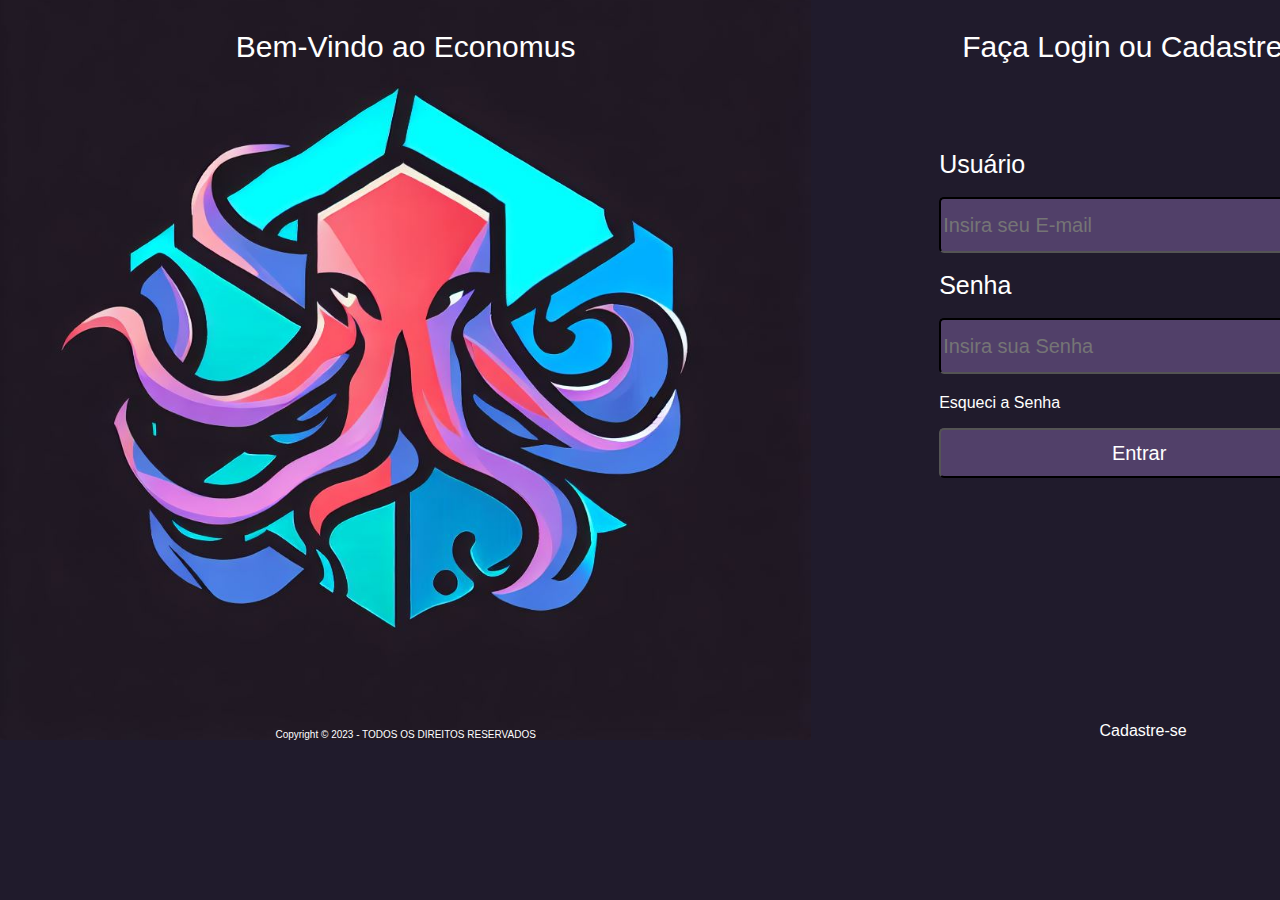
<file: codigo-fonte/index.html>
<!DOCTYPE html>
<html lang="pt-br">
    <head>
        <meta charset="utf-8">
        <title>Economus - Controle e Gerenciamento Financeiro Personalizado</title>
        <meta name="description" content="Economus - Seu parceiro para uma gestão financeira eficaz. Controle despesas, visualize tendências e tome decisões inteligentes para alcançar sua liberdade financeira."
        <meta name="author" content="Rodiney Branta">
        <link href="css/index.css" rel="stylesheet">
    </head>

    <body>
        <header>
            <nav class="header-nav">
                <div class="header-logo">
                    <a href="#" id="homeLink">
                        <img class="primary-logo" alt="header-logo" id="headerLogo"">
                    </a>
                </div>
                <div class="header-text">
                    <h1 class="primary-header" id="greetingPrimary"></h1>
                    <h2 class="secondary-header" id="greetingSecondary"></h2>
                </div>
                <div class="header-nav-list">
                    <ul class="nav-list">
                        <li class="usr-profile">
                            <a href="#" id="usr-profile">Meu Perfil</a>
                        </li>
                    </ul>
                </div>
            </nav>
        </header>

        <section class="balance-section">
            <div class="balance-values">
                <div class="balance-box">
                    <p>Saldo: <span id="profitValue">R$ value</span></p>
                </div>
                <div class="balance-box">
                    <p>Despesa: <span id="lossValue">R$ value</span></p>
                </div>
            </div>
        </section>

        <aside class="side-menu">
            <ul>
                <li><a href="#">Minhas Receitas</a></li>
                <li><a href="#">Minhas Despesas</a></li>
                <li><a href="#">Minhas Metas</a></li>
            </ul>
        </aside>

        <footer class="home-footer">
            <p>Copyright &COPY; 2023 Octopus - Todos os direitos reservados</span></p>
            <a href="#" id="homeLink">Home</a
        </footer>

        <script type="module" src="js/script.js"></script>
    </body>
</html>
</file>
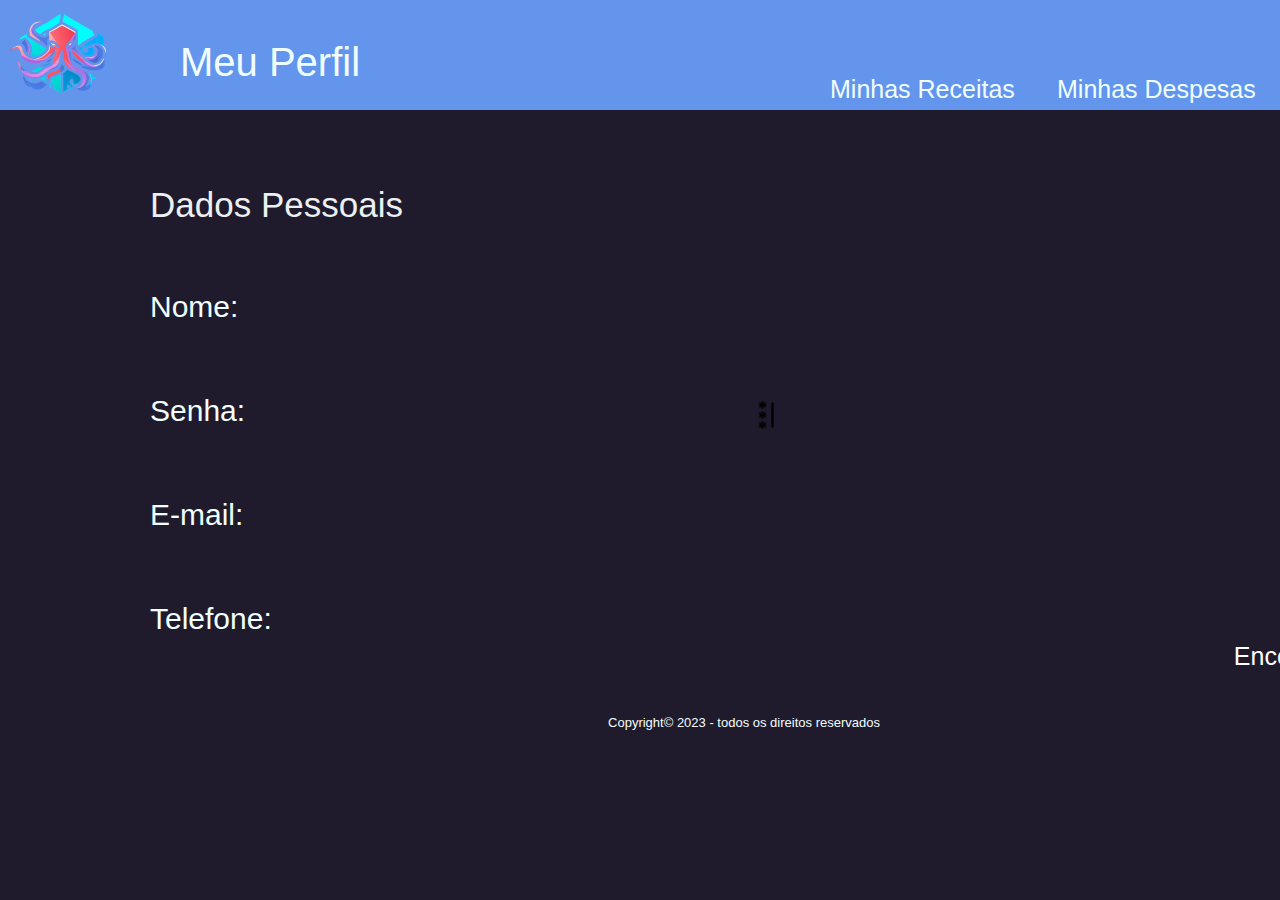
<file: codigo-fonte/user-profile.html>
<!DOCTYPE html>
<html lang="pt-br">
<head>
    <meta charset="UTF-8">
    <meta name="viewport" content="width=device-width, initial-scale=1.0">

    <link rel="stylesheet" href="user-profile.css">
    <script defer src="user-profile.js"></script>

    <link rel="shortcut icon" type="imagex/png" href="images/icone-da-pagina_resized.ico">
    <title>Meu Perfil - Economus</title>
</head>
<body>

    <div id="body">

        <section class="cabecalho">

            <a href="#" id="homepage"><img class="logo-cabecalho" src="images/logo-login.png"></a>

            <p class="text-meu-perfil">Meu Perfil</p>

            <a href="#" id="usr-profits-statement"><p class="text-minhas-receitas">Minhas Receitas</p></a>

            <a href="#" id="usr-loss-profits-statement"><p class="text-minhas-despesas">Minhas Despesas</p></a>

            <a href="#" id="usr-goals"><p class="text-minhas-metas">Minhas Metas</p></a>

        </section>

        <section class="area-principal">

            <p class="dados-pessoais">Dados Pessoais</p>
            <br><br>

            <div class="lista-dados">

                <p>Nome: </p>
                
                <p>Senha: </p>
                
                <p>E-mail: </p>
                
                <p>Telefone: </p>

            </div>

            <a href="javascript: abrirAlterarSenha();"><img class="imagem-password" src="images/password_FILL0_wght400_GRAD0_opsz24.png"></a>

            <a href="javascript: abrirEncerrar();"><p class="encerrar-sessao">Encerrar Sessão</p></a>

        </section>

        <section class="rodape">
            
            <footer><p>Copyright<span class="copyright">&#169;</span> 2023 - todos os direitos reservados</p></footer>
        
        </section>

    </div>

    <div id="pop-up-encerrar" class="pop-up-encerrar">

        <p>Deseja encerrar a sua Sessão?</p>

        <a href="javascript: fecharEncerrar ()"><input class="input-retornar" type="submit" name="Retornar" value="Retornar"></a>
        <a href="../login_Economus/tela-login.html"><input class="input-encerrar" type="submit" name="encerrar" value="Encerrar"></a>

    </div>

    <form id="pop-up-alterar-senha" class="pop-up-alterar-senha">

        <p>Alterar senha</p>
      
        <input id="input-senhas1" class="input-senhas" type="text" placeholder="Senha atual" required>
        <br>
      
        <input id="input-senhas2" class="input-senhas" type="text" placeholder="Nova senha" required>
        <br>
      
        <input id="input-senhas3" class="input-senhas" type="text" placeholder="Repetir senha" required>
      
        <a href="javascript: fecharAlterarSenha();"><input id="input-cancelar" class="input-cancelar" type="submit" value="Cancelar"></a>
      
        <input class="input-concluir" type="submit" value="Concluir">
      
    </form>
    
</body>
</html>
</file>
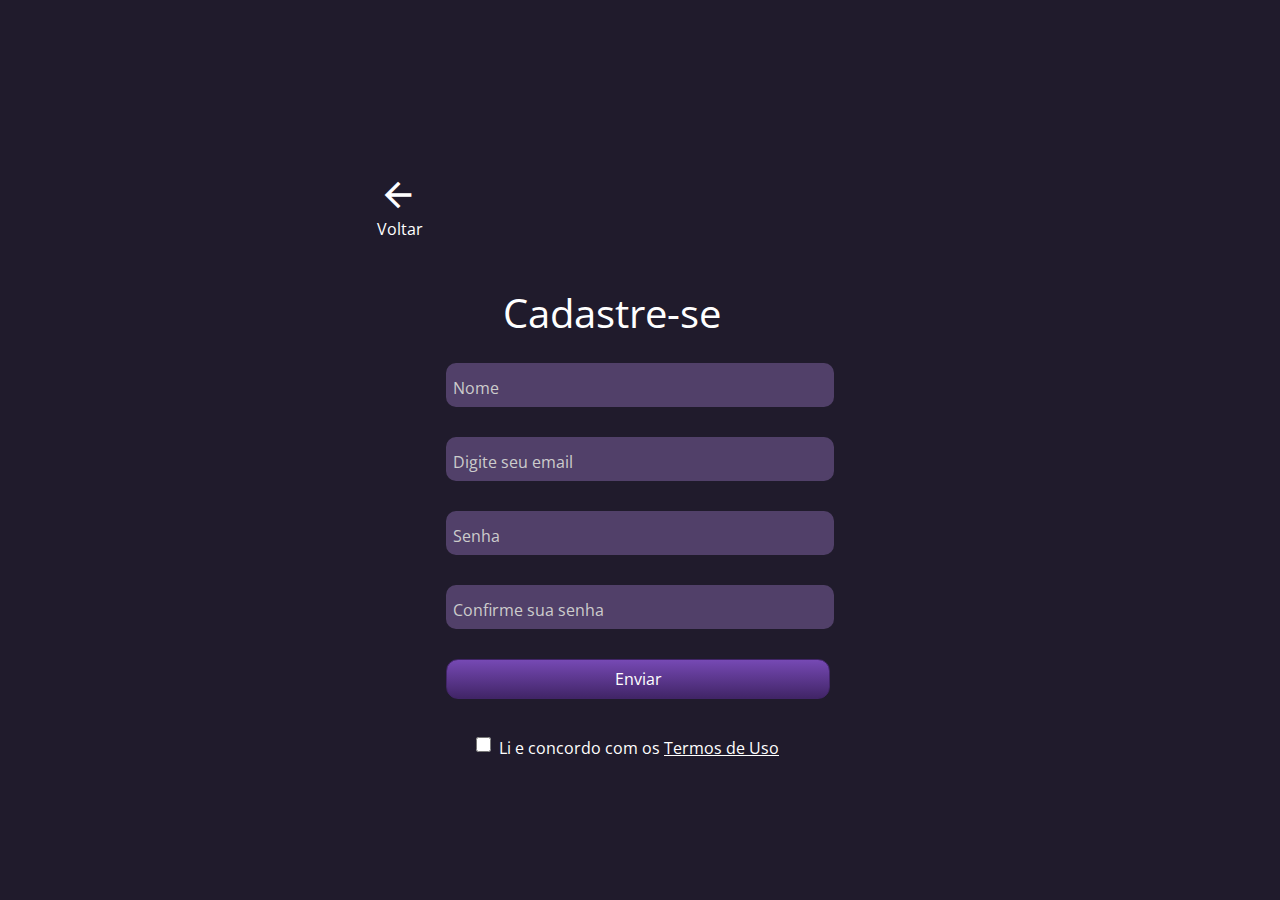
<file: codigo-fonte/src/signup/signup.html>
<!DOCTYPE html>
<html lang="pt-br">
<head>
    <meta charset="UTF-8">
    <meta name="viewport" content="width=device-width, initial-scale=1.0">
    <link rel="preconnect" href="https://fonts.googleapis.com">
    <link rel="preconnect" href="https://fonts.googleapis.com">
    <link rel="preconnect" href="https://fonts.gstatic.com" crossorigin>
    <link href="https://fonts.googleapis.com/css2?family=Lexend:wght@300&family=Open+Sans:ital@1&family=Roboto:ital,wght@0,300;0,500;1,400&display=swap" rel="stylesheet">
    <link rel="stylesheet" href="signup.css">
    <link rel="stylesheet" href="https://fonts.googleapis.com/css2?family=Material+Symbols+Outlined:opsz,wght,FILL,GRAD@20..48,100..700,0..1,-50..200" />    <title>Document</title>
</head>
<body>
    <body>
        <div class="container">
           <form class="container-input" id="form">
                <i class="material-symbols-outlined" type="button" style="font-size: 40px;" >arrow_back</i>
                <a class="goBack" href="#link para tela de login">Voltar</a>
                <a class="back" href="#link para tela de login">Voltar</a>
                <p class="txt-signup">Cadastre-se</p>
                <div class="wrapperInput">      
                    <input type="text" name="username" id="username" placeholder="Nome">
                    <p>*Mensagem de erro</p> 
                </div>
                <div class="wrapperInput">
                    <input type="text" name="useremail" id="useremail" placeholder="Digite seu email">
                    <p>*Mensagem de erro</p> 
                </div>
                <div class="wrapperInput">
                    <input type="password" name="userpassword" id="userpassword" placeholder="Senha">
                    <p>*Mensagem de erro</p> 
                </div>
    
                <div class="wrapperInput">
                    <input type="password" name="userpassword2" id="userpassword2" placeholder="Confirme sua senha">
                    <p>*Mensagem de erro</p> 
                </div>
    
                <input  class="btn-submit"  type="submit" name="btn.enviar" id="btn-enviar" value="Enviar">
                    <div class="terms">
                        <input class="check-terms"  type="checkbox" name="btn.accept" id="btn-accept">
                        <p class="TermosdeUso">Li e concordo com os <u>Termos de Uso<u></p>
                    </div>
                    
                
             </form>
    
        </div>
        <script type="module" src="cadastro.js"></script>
    </body>
    </html>
</body>
</html>
</file>
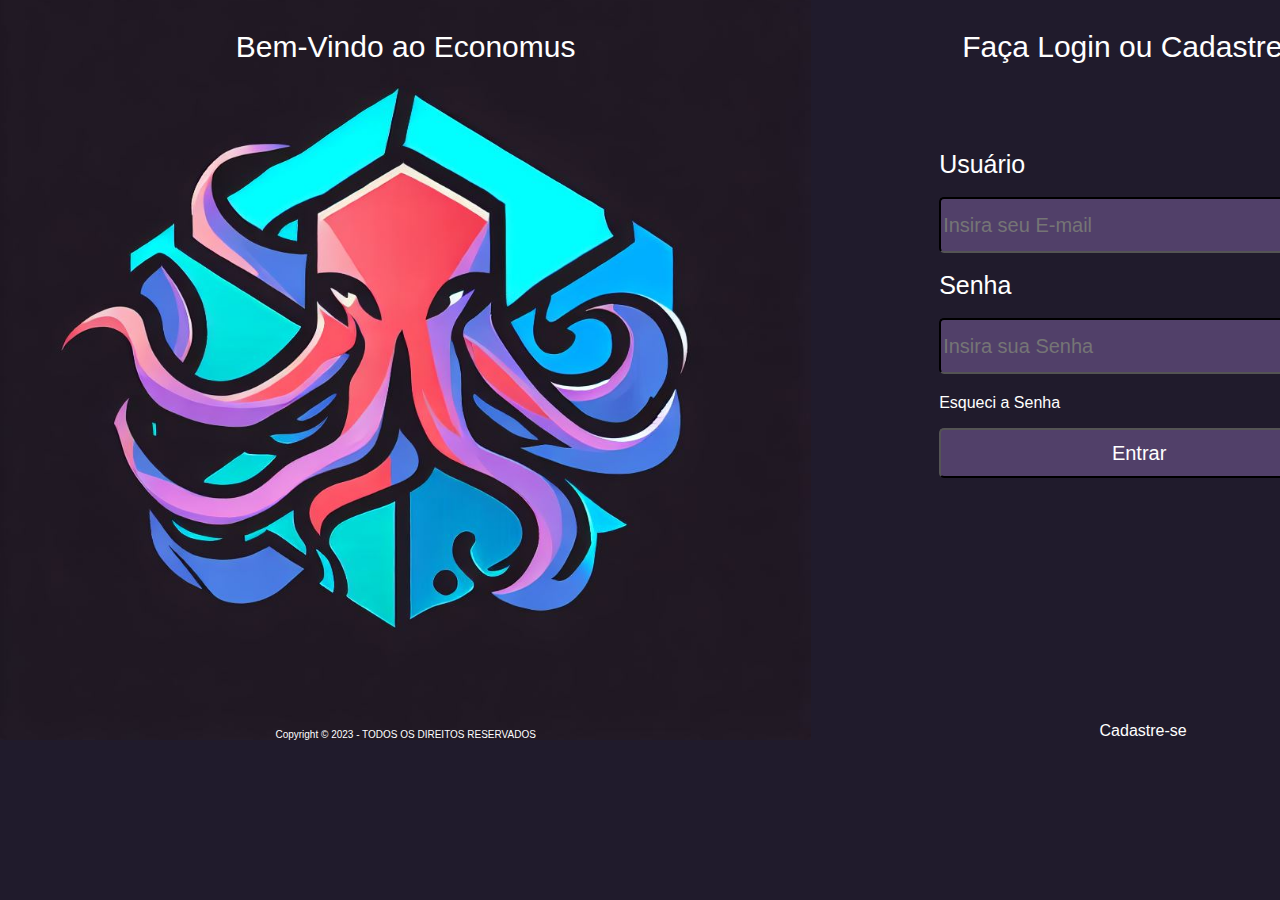
<file: codigo-fonte/src/user-login/tela-de-login.html>
<!DOCTYPE html>

<html lang="pt-br">
<head>
    <meta charset="UTF-8">
    <meta name="viewport" content="width=device-width, initial-scale=1.0">
    <meta name="author" content="Miguel Augusto da Silva Costa">    
    
    <link rel="stylesheet" href="style.css">
    <script defer src="login.js"></script>
        
    <link rel="shortcut icon" type="imagex/png" href="icone-da-pagina_resized.ico">
    <title>Faça seu Login - Economus</title>

</head>
<body>

    <div id="body">

        <section class="logo-parte-esquerda">

            <img class="imagem-logo" src="logo-login.png">

            <P class="bem-vindo"> Bem-Vindo ao Economus</P>

            <footer>Copyright <span class="copyright">&#169;</span> 2023 - TODOS OS DIREITOS RESERVADOS</footer>

        </section>

        <section class="login-parte-direita">

            <p class="faca-login">Faça Login ou Cadastre-se</p>

            <form class="inputs-labels">
                <label class="text-usuario">Usuário</label>
                <br>
                <input class="username" type="text" placeholder="Insira seu E-mail" required>
                <br>
                <label class="text-senha">Senha</label>
                <br>
                <input class="password" type="password" placeholder="Insira sua Senha" required>
                <a href="javascript: abrir();"><p class="esqueci-senha">Esqueci a Senha</p></a>
                <br><br><br>
                <input class="input-entrar" type="submit" value="Entrar">
            </form>

                <a class="cadastre" href="../cadastro_Economus/cadastro.html">Cadastre-se</a>

        </section>

    </div>

    <form id="pop-up-esqueci-senha" class="pop-up-esqueci-senha">

        <label class="text-insira">Insira seu E-mail de Recuperação</label>
        <br>
        <input id="input-email" class="input-email" type="email" placeholder="E-mail cadastrado" required>
        <br>
        <br>
        <label class="text-link">Você irá receber um link para redefinir sua senha no E-mail cadastro</label>
        <br>
        <a href="javascript: fechar();"><input id="input-cancelar" class="input-cancelar" type="submit" value="CANCELAR"></a>
        <a href="javascript: fechar();"><input id="input-enviar" class="input-enviar" type="submit" value="ENVIAR"></a>
    
    </form>

</body>
</html>
</file>
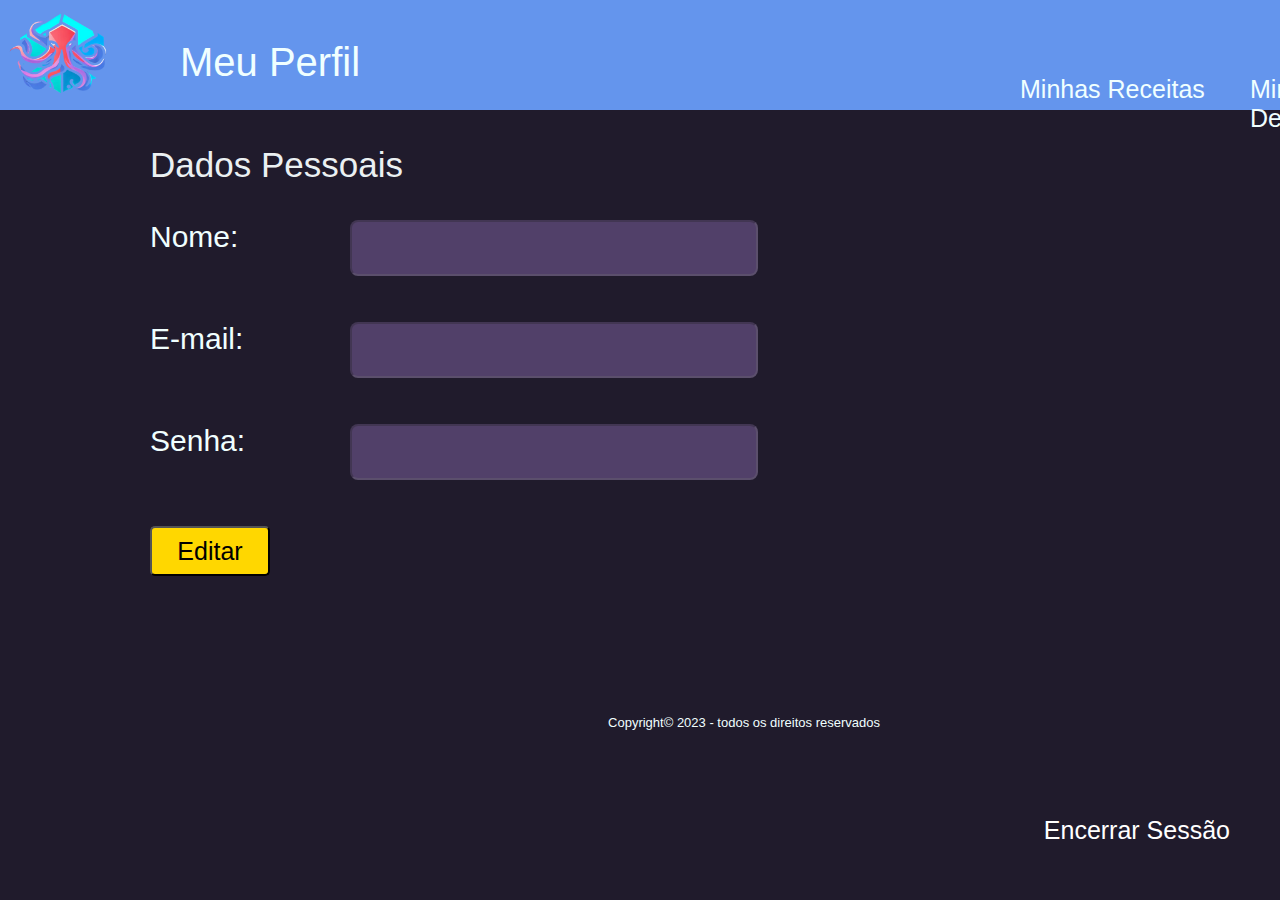
<file: codigo-fonte/src/user-profile/user-profile.html>
<!DOCTYPE html>
<html lang="pt-br">

<head>
  <meta charset="UTF-8">
  <title>Perfil do Usuário</title>
  <link href="user-profile.css" rel="stylesheet">
  <script defer src="user-profile.js"></script>
</head>

<body>
  <div id="body">

    <section class="cabecalho">

      <a href="/codigo-fonte/index.html"><img class="logo-cabecalho" src="/codigo-fonte/images/logo-login.png"></a>

      <p class="text-meu-perfil">Meu Perfil</p>

      <a href="../user-profit-statement/user-profit-statement.html">
        <p class="text-minhas-receitas">Minhas Receitas</p>
      </a>

      <a href="../user-loss-statement/user-loss-statement.html">
        <p class="text-minhas-despesas">Minhas Despesas</p>
      </a>

    </section>

    <section class="area-principal">


      <div class="profile-container">
        <p class="dados-pessoais">Dados Pessoais</p>
        <form id="profileForm">
          <label for="name">Nome:</label>
          <input type="text" id="name" name="name" disabled>
          <br><br><br>

          <label for="email">E-mail:</label>
          <input type="email" id="email" name="email" disabled>
          <br><br><br>

          <label for="password">Senha:</label>
          <input type="password" id="password" name="password" disabled>
          <br><br><br>

          <button type="button" id="editBtn" onclick="editarInputs()">Editar</button>
          <button type="submit" id="saveBtn" onclick="deseditarInputs()" style="display: none;">Salvar</button>
        </form>
      </div>

      <a href="javascript: abrirEncerrar();">
        <p class="encerrar-sessao">Encerrar Sessão</p>
      </a>

    </section>

    <section class="rodape">

      <footer>
        <p>Copyright<span class="copyright">&#169;</span> 2023 - todos os direitos reservados</p>
      </footer>

    </section>

  </div>

  <div id="pop-up-encerrar" class="pop-up-encerrar">

    <p>Deseja encerrar a sua Sessão?</p>

    <input class="input-retornar" type="button" name="Retornar" value="Retornar">
    <input class="input-encerrar" type="button" name="encerrar" value="Encerrar">

  </div>

</body>

</html>
</file>
<file: codigo-fonte/css/index.css>
* {
    margin: 0;
    padding: 0;
    box-sizing: border-box;
}

html {
    font-size: 16px;
    font-family: 'Times New Roman', Times, serif;
    background: #38373d no-repeat center center fixed;
    -webkit-background-size: cover;
    -moz-background-size: cover;
    -o-background-size: cover;
    background-size: cover;
}

header {
    background-color: #201823;
    height: 0 auto;
}

.header-nav {
    display: flex;
    align-items: center;
    justify-content: space-around;
    padding-top: 0.5em;
}

nav.header-nav img {
    width: 24em;
    height: 24em;
}

nav.header-nav h1 {
    font-size: 2em;
    text-transform: uppercase;
    color: #fffafa;
    text-shadow: 2px 2px 2px #38373d;
}

nav.header-nav h2 {
    font-size: 1.5em;
    text-transform: capitalize;
    color: #fffafa;
    text-shadow: 1px 1px 0px #38373d;
    padding-top: 1em;
}

nav.header-nav li.usr-profile {
    margin: 1.25em;
}

nav.header-nav li {
    width: 10em;
    background-color: #3c6478;
    display: block;
}

nav.header-nav li a {
    color: #dedede;
    font-weight: bold;
    text-transform:uppercase;
    text-decoration: none;
    padding: .5em;
    transition: background-color .5s;
    display: block;
}

section {
    background-color: #fffafa;
    height: 0 auto;
}

section.balance-section {
    display: flex;
    align-items: center;
    justify-content: space-around;
    padding-top: 0.5em;
}

.balance-values {
    display: flex;
    justify-content: space-between;
    width: 70%;
}

.balance-box {
    flex: 1;
    padding: 1em;
}

.balance-box p {
    margin: 0;
    font-size: 2em;
    padding: 1em;
    color: #fff;
    border: 2px solid #201823;
    border-bottom: 0.1em solid #01ffff;
    border-radius: 10px;
    text-align: center;
    background-color: #38373d;
}

#profitValue,
#lossValue {
    font-weight: bold;
    color: gold;
}

.side-menu {
    width: 25%;
    background-color: #201823;
    padding: 1em;
    border-radius: 0.5em;
}

.side-menu ul {
    list-style: none;
    padding: 0;
    margin: 0;
}

.side-menu li {
    list-style-type: none;
    border-bottom: 2px;
}

.side-menu li a {
    display: block;
    padding: 0.5em;
    color: #fffafa;
    text-decoration: none;
    border: 2px solid black;
    border-radius: 1em;
    transition: background-color 0.3s, color 0.3s;
}

.side-menu li:last-child {
    border-bottom: none;
}

.side-menu a {
    text-decoration: none;
    color: #fffafa;
    display: block;
}

.side-menu a:hover {
    background-color: #201823;;
    color: #01ffff;
    border-color: #fffafa;
}

.home-footer {
    display: flex;
    flex-direction: column;
    color: #fffafa;
    align-items: center;
}

.home-footer a {
    color: #fffafa;
    text-decoration: none;
}

a:hover {
    color: #01ffff;
}

@media screen and (max-width: 1024px) {

    .header-nav {
        flex-wrap: wrap;
        justify-content: center;
    }

    nav.header-nav img {
        width: 12em;
        height: 12em;
    }

    nav.header-nav h1 {
        font-size: 1.5em;
        text-align: center;
    }

    nav.header-nav h2 {
        font-size: 1em;
        text-align: center;
    }

    nav.header-nav li {
        width: auto;
    }

    nav.header-nav li.usr-profile {
        margin: 1.25em;
        white-space: nowrap;
    }


    .balance-values{
        flex-wrap: wrap;
        justify-content: center;
    }

    #profitValue,
    #lossValue {
        flex: 1;
        width: 100%;
        margin: 1em 0;
        white-space: nowrap;
    }

    .balance-box p {
        margin: 0.325em 0;
        font-size: 1.5em;
        border-bottom: 2px solid #01ffff;
    }
}
</file>
<file: codigo-fonte/user-profile.css>
body {
    display: flex;
    background-color: #201B2C;
    margin: 0;
    font-family: 'open sans', sans-serif;
    height: 742px;
    width: 1488px;

}
#body{
    filter: none;
    
}
.cabecalho{
    display: flex;
    background-color: #6495ED;
    height: 110px;
    width: 1488px;

}
.logo-cabecalho{
    position: relative;
    height: 110px;
    width: 125px;
    transition: background-color 0.8s ease;
    background-color: #201B2C;

}
.logo-cabecalho:hover{
    background-color: #6495ED;
    cursor: pointer;

}
.text-meu-perfil{
    position: absolute;
    color: #F0FFFF;
    left: 180px;
    font-size: 40px;

}
.text-minhas-receitas{
    position: absolute;
    left: 830px;
    top: 50px;
    color: #F0FFFF;
    font-size: 25px;

}
.text-minhas-receitas:hover{
    color: #00FF7F;
    text-decoration: underline;
    cursor: pointer;

}
.text-minhas-despesas{
    position: absolute;
    left: 1057px;
    top: 50px;
    color: #F0FFFF;
    font-size: 25px;

}
.text-minhas-despesas:hover{
    color: #ff0606;
    text-decoration: underline;
    cursor: pointer;

}
.text-minhas-metas{
    position: absolute;
    left: 1300px;
    top: 50px;
    color: #F0FFFF;
    font-size: 25px;

}
.text-minhas-metas:hover{
    color: #FFD700;
    text-decoration: underline;
    cursor: pointer;

}
.area-principal{
    display: flex;
    position: absolute;
    left: 150px;
    height: 576px;
    width: 1320px;
    top: 110px;
    flex-direction: column;
    margin-top: 40px;

}
.dados-pessoais{
    font-size: 35px;
    color: #EBF0F2;

}
.lista-dados{
    position: absolute;
    font-size: 30px;
    color: #F0FFFF;
    top: 110px;

}
a{
    color: #F0FFFF;
    text-decoration: none;

}
.lista-dados p{
    margin-bottom: 70px;

}
.imagem-password{
    position: absolute;
    top: 250px;
    left: 600px;
    width: 30px;
    height: 30px;
    transform: rotate(270deg);

}
.encerrar-sessao{
    position: absolute;
    bottom: 30px;
    right: 50px;
    font-size: 25px;
    color: #ffffff;

}
.encerrar-sessao:hover{
    color: #ff0000;
    cursor: pointer;
    text-decoration: underline;

}
.pop-up-encerrar{
    color: #F0FFFF;
    display: none;
    position: fixed;
    flex-direction: column;
    align-items: center;
    border: 2px solid #000000;
    padding: 10px;
    border-radius: 8px;
    background-color: #201B2C;
    width: 370px;
    height: 150px;
    top: 50%;
    left: 50%;
    transform: translate(-50%, -50%);
    font-size: 25px;
}
.pop-up-encerrar input{
    width: 150px;
    height: 50px;

}
.input-retornar{
    position: absolute;
    background-color: #00FF7F;
    border-radius: 5px;
    font-size: 25px;
    left: 10px;
    bottom: 20px;
}
.input-retornar:hover{
    background-color: #6495ED;
    cursor: pointer;

}
.input-encerrar{
    position: absolute;
    background-color: #B22222;
    border-radius: 5px;
    font-size: 25px;
    right: 10px;
    bottom: 20px;
}
.input-encerrar:hover{
    background-color: #6495ED;
    cursor: pointer;

}
.pop-up-alterar-senha{
    color: #F0FFFF;
    display: none;
    position: fixed;
    flex-direction: column;
    align-items:start;
    border: 2px solid #000000;
    padding: 10px;
    border-radius: 8px;
    background-color: #201B2C;
    width: 400px;
    height: 330px;
    top: 50%;
    left: 50%;
    transform: translate(-50%, -50%);
    font-size: 25px;
}
.input-senhas{
    border-radius: 5px;
    background-color: #514069;
    width: 350px;
    height: 48px;
    font-size: 20px;

}
.pop-up-alterar-senha p{
    margin-top: 0;
    font-size: 25px;
}
.input-concluir{
    position: absolute;
    background-color: #00FF7F;
    border-radius: 5px;
    font-size: 20px;
    bottom: 10px;
    right: 10px;
    height: 50px;
    width: 150px;

}
.input-concluir:hover{
    background-color: #6495ED;
    cursor: pointer;

}
.input-cancelar{
    position: absolute;
    background-color:#B22222;
    border-radius: 5px;
    font-size: 20px;
    bottom: 10px;
    left: 10px;
    height: 50px;
    width: 150px;

}
.input-cancelar:hover{
    background-color: #6495ED;
    cursor: pointer;

}
.copyright{
    content: '\\00A9';

}
.rodape{
    display: flex;
    position: absolute;
    text-align: center;
    justify-content: center;
    color: #F0FFFF;
    background-color: #201B2C;
    font-size: 13px;
    top: 702px;
    width: 1488px;
    height: 40px;

}
</file>
<file: codigo-fonte/src/signup/signup.css>
*{
    margin: 0;
    padding: 0;
    font-family: 'Open sans', sans-serif;
}

body{
    width: 100%;
    min-height: 100vh;
    display: flex;
    align-items: center;
    justify-content: center;
    background-color: #201B2C;
    
}

.container{
    width: 444px;
    max-width: 100%;
    height: 490px;
    background-color: #201B2C;
}  


.container-input{
    flex-direction: column;
    padding: 20px;
    
   

}

.material-symbols-outlined{
  font-variation-settings:
  'FILL' 0,
  'wght' 400,
  'GRAD' 0,
  'opsz' 24;
  color: #fff;
  cursor: pointer;
  position: relative;
  bottom: 50px;
  right: 60px;
  
}

.back{
    
    font-size: medium;
    font-family: 'Open Sans', sans-serif;
    color: #fff;
    position: relative;
    left: 300px;
    bottom: 80px;
    visibility: hidden;
}

.goBack{
    font-size: medium;
    font-family: 'Open Sans', sans-serif;
    text-decoration: none;
    color: #fff;
    position: relative;
    right: 105px;
    bottom: 30px;
}

.txt-signup{
    font-size: 40px;
    margin: 15px;
    position: relative;
    left: 50px;
    font-family: 'Open Sans', sans-serif;    
    color: #fff;
}   

input{
    width: 384px;
    height: 40px;
    border-radius: 10px;
    background: #514069;
    outline: none;
    border: none;
    margin: 8px;
    padding: 2px;
    color: #fff;
    font-size: 12pt;

}

::placeholder{
    font-size: 16px;
    font-weight: 400px;
    color: #ccc;
    position: relative;
    left: 5px;
    top: 3px;

}

.btn-submit{
    width: 384px;
    height: 40px;
    border-radius: 12px;
    border: 1px solid #412567;
    background: linear-gradient(180deg, #7649B4 0%, #412567 100%);
    cursor: pointer;
    font-family: 'Open Sans', sans-serif;   
    font-size: 16px;
    
}

.check-terms{
    width: 15px;
    height: 15px;
    position: relative;
    top: 22px;
    left: 30px;
}


.terms{
    display: flex;
    
}

.terms p {
    color:#fff;
    font-size: 12pt;
    font-family: "Open Sans", sans-serif;
    position: relative;
    left: 30px;
    top: 30px;
}

.back{
    font-size: medium;
    font-family: 'Open Sans', sans-serif;
    text-decoration: none;
    color: #fff;
}

.wrapperInput p{
    font-size: 8pt;
    font-weight: 400;
    margin: 0;
    color: red;
    visibility: hidden;
}

.wrapper-inputError p  {
    font-size: 8pt;
    font-weight: 400 ;
    margin: 0;
    color: red;
    visibility: visible;
}

.wrapper-inputSuccess input {
    border: #63ff54 1px solid;

}

.wrapper-inputSuccess p{
    font-size: 8pt;
    font-weight: 400;
    margin: 0;
    color: red;
    visibility: hidden;
}

@media (max-width: 450px){
 
    input{
        width: 350px;
    }

    .btn-submit{
        width: 350px;
    }
    .material-symbols-outlined{
        
        visibility: hidden;
    }
    .back{
    
        font-size: 20px;
        font-family: 'Open Sans', sans-serif;
        color: #fff;
        position: relative;
        left: 200px;
        bottom: 80px;
        visibility: visible;
    }
}

@media (max-width: 400px){
    input{
        width: 320px;
    }

    .btn-submit{
        width: 320px;
    }

    .material-symbols-outlined{
        
        visibility: hidden;
    }

    .back{
    
        font-size: 20px;
        font-family: 'Open Sans', sans-serif;
        color: #fff;
        position: relative;
        left: 180px;
        bottom: 80px;
        visibility: visible;
    }

   
}

@media (max-width: 280px){
    input{
        width: 230px;
    }

    .btn-submit{
        width: 230px;
    }

    .txt-signup{
        font-size: 25px;
        
       
    }

    .check-terms{
        width: 10px;
        height: 10px;
       
    }

    .terms{
        margin-right: 30px;
    }
    .material-symbols-outlined{
        
        visibility: hidden;
    }

    .back{
    
        font-size: 20px;
        font-family: 'Open Sans', sans-serif;
        color: #fff;
        position: relative;
        left: 100px;
        bottom: 80px;
        visibility: visible;
    }
    
}
</file>
<file: codigo-fonte/src/user-login/style.css>
body {
    display: flex;
    background-color: #201B2C;
    margin: 0;
    font-family: 'open sans', sans-serif;

}

.logo-parte-esquerda {
    position: absolute;
    display: flex;
    background-color: #1D0F1C;
    width: 811.25px;
    height: 740px;

}
.imagem-logo {
    width: 100%;
    height: 100%;

}
.bem-vindo {
    position: absolute;
    text-align: center;
    font-size: 30px;
    color: #ffffff;
    top: 0;
    width: 100%;

}
.copyright {
    content: '\\00A9';

}
footer {
    position: absolute;
    text-align: center;
    color: #ffffff;
    font-size: 10px;
    bottom: 0;
    width: 100%;

}
.login-parte-direita {
        display: flex;
        flex-direction: column;
        align-items: center;
        position: absolute;
        height: 740px;
        width: 663.75px;
        left: 811.25px;

}
.faca-login {
    text-align: center;
    color: #ffffff;
    font-size: 30px;
    top: 0;

}
.login-parte-direita form {
    position: absolute;
    display: flex;
    flex-direction: column;
    top: 150px;
}
.login-parte-direita label {
    color: #ffffff;

}
.login-parte-direita input {
    font-size: 20px;
    background-color: #514069;
    border-color: #000000;
    border-radius: 5px;
    height: 50px;
    width: 400px;

}
.input-entrar{
    color: #ffffff;
}
.input-entrar:hover {
    background-color: #6495ED;
    cursor: pointer;

}
.esqueci-senha{
    position: absolute;
    bottom: 50px;
    color: #ffffff;

}
.esqueci-senha:hover{
    color: #ff0000;
    text-decoration: underline;
    cursor: pointer;

}
.cadastre{
    position:absolute;
    bottom: 0;
    color: #ffffff;
    text-decoration: none;
}
.cadastre:hover{
    color: #6495ED;
    text-decoration: underline;
    cursor: pointer;
}
.pop-up-esqueci-senha {
    color: #F0FFFF;
    position: fixed;
    flex-direction: column;
    align-items: center;
    border: 3px solid #000000;
    padding: 10px;
    border-radius: 8px;
    background-color: #201B2C;
    width: 400px;
    height: 250px;
    top: 50%;
    left: 50%;
    transform: translate(-50%, -50%);
    display: none;
}
.text-insira{
    font-size: 23px;

}
.text-link{
    text-align: center;
    font-size: 15px;
}
.input-email{
    text-align: center;
    font-size: 20px;
    background-color: #514069;
    border-color: #000000;
    border-radius: 5px;
    width: 300px;
    height: 40px;
}
.input-enviar{
    position: absolute;
    bottom: 10px;
    right: 40px;
    border-radius: 5px;
    border: 2px solid;
    font-size: 20px;
    width: 150px;
    height: 50px;
    background-color: #00FF7F;
}
.input-cancelar{
    position: absolute;
    bottom: 10px;
    left: 40px;
    border-radius: 5px;
    border: 2px solid;
    font-size: 20px;
    width: 150px;
    height: 50px;
    background-color: #B22222;

}
.input-enviar:hover,.input-cancelar:hover{
    background-color: #6495ED;
    cursor: pointer;

}
.inputs-labels label{
    font-size: 25px;

}
</file>
<file: codigo-fonte/src/user-profile/user-profile.css>
body {
  display: flex;
  background-color: #201B2C;
  margin: 0;
  font-family: 'open sans', sans-serif;
  height: 742px;
  width: 1488px;

}
#body{
  filter: none;
  
}
.cabecalho{
  display: flex;
  background-color: #6495ED;
  height: 110px;
  width: 1488px;

}
.logo-cabecalho{
  position: relative;
  height: 110px;
  width: 125px;
  transition: background-color 0.8s ease;
  background-color: #201B2C;

}
.logo-cabecalho:hover{
  background-color: #6495ED;
  cursor: pointer;

}
.text-meu-perfil{
  position: absolute;
  color: #F0FFFF;
  left: 180px;
  font-size: 40px;

}
.text-minhas-receitas{
  position: absolute;
  left: 1020px;
  top: 50px;
  color: #F0FFFF;
  font-size: 25px;

}
.text-minhas-receitas:hover{
  color: #00FF7F;
  text-decoration: underline;
  cursor: pointer;

}
.text-minhas-despesas{
  position: absolute;
  left: 1250px;
  top: 50px;
  color: #F0FFFF;
  font-size: 25px;

}
.text-minhas-despesas:hover{
  color: #ff0606;
  text-decoration: underline;
  cursor: pointer;

}
.text-minhas-metas{
  position: absolute;
  left: 1300px;
  top: 50px;
  color: #F0FFFF;
  font-size: 25px;

}
.text-minhas-metas:hover{
  color: #FFD700;
  text-decoration: underline;
  cursor: pointer;

}
.dados-pessoais{
  font-size: 35px;
  color: #EBF0F2;

}
.profile-container{
  position: absolute;
  left: 150px;
  font-size: 30px;
  color: #F0FFFF;
  top: 110px;

}
.profile-container label{
  margin-bottom: 70px;

}
.profile-container input{
  position: absolute;
  left: 200px;
  background-color: #514069;
  width: 400px;
  height: 50px;
  border-radius: 8px;
  font-size: 20px

}
a{
  color: #F0FFFF;
  text-decoration: none;

}
.encerrar-sessao{
  position: absolute;
  bottom: 30px;
  right: 50px;
  font-size: 25px;
  color: #ffffff;

}
.encerrar-sessao:hover{
  color: #ff0000;
  cursor: pointer;
  text-decoration: underline;

}
.pop-up-encerrar{
  color: #F0FFFF;
  display: none;
  position: fixed;
  flex-direction: column;
  align-items: center;
  border: 5px solid #000000;
  padding: 10px;
  border-radius: 8px;
  background-color: #201B2C;
  width: 370px;
  height: 150px;
  top: 50%;
  left: 50%;
  transform: translate(-50%, -50%);
  font-size: 25px;
}
.pop-up-encerrar input{
  width: 150px;
  height: 50px;

}
.input-retornar{
  position: absolute;
  background-color: #00FF7F;
  border-radius: 5px;
  font-size: 25px;
  left: 10px;
  bottom: 20px;
}
.input-retornar:hover{
  background-color: #6495ED;
  cursor: pointer;

}
.input-encerrar{
  position: absolute;
  background-color: #B22222;
  border-radius: 5px;
  font-size: 25px;
  right: 10px;
  bottom: 20px;
}
.input-encerrar:hover{
  background-color: #6495ED;
  cursor: pointer;
}
.copyright{
  content: '\\00A9';

}
.rodape{
  display: flex;
  position: absolute;
  text-align: center;
  justify-content: center;
  color: #F0FFFF;
  background-color: #201B2C;
  font-size: 13px;
  top: 702px;
  width: 1488px;
  height: 40px;

}
button{
  width: 120px;
  height: 50px;
  font-size: 25px;
  border-radius: 5px;

}
#editBtn{
  background-color: #FFD700;

}
#editBtn:hover{
  background-color: #6495ED;
  cursor: pointer;

}
#saveBtn{
  background-color: #00FF7F;
  cursor: pointer;

}
#saveBtn:hover{
  background-color: #6495ED;
  cursor: pointer;

}
.input-retornar{
  position: absolute;
  background-color: #00FF7F;
  border-radius: 5px;
  font-size: 25px;
  left: 10px;
  bottom: 20px;
}
.input-retornar:hover{
  background-color: #6495ED;
  cursor: pointer;

}
.input-encerrar{
  position: absolute;
  background-color: #B22222;
  border-radius: 5px;
  font-size: 25px;
  right: 10px;
  bottom: 20px;
}
.input-encerrar:hover{
  background-color: #6495ED;
  cursor: pointer;
}
</file>
